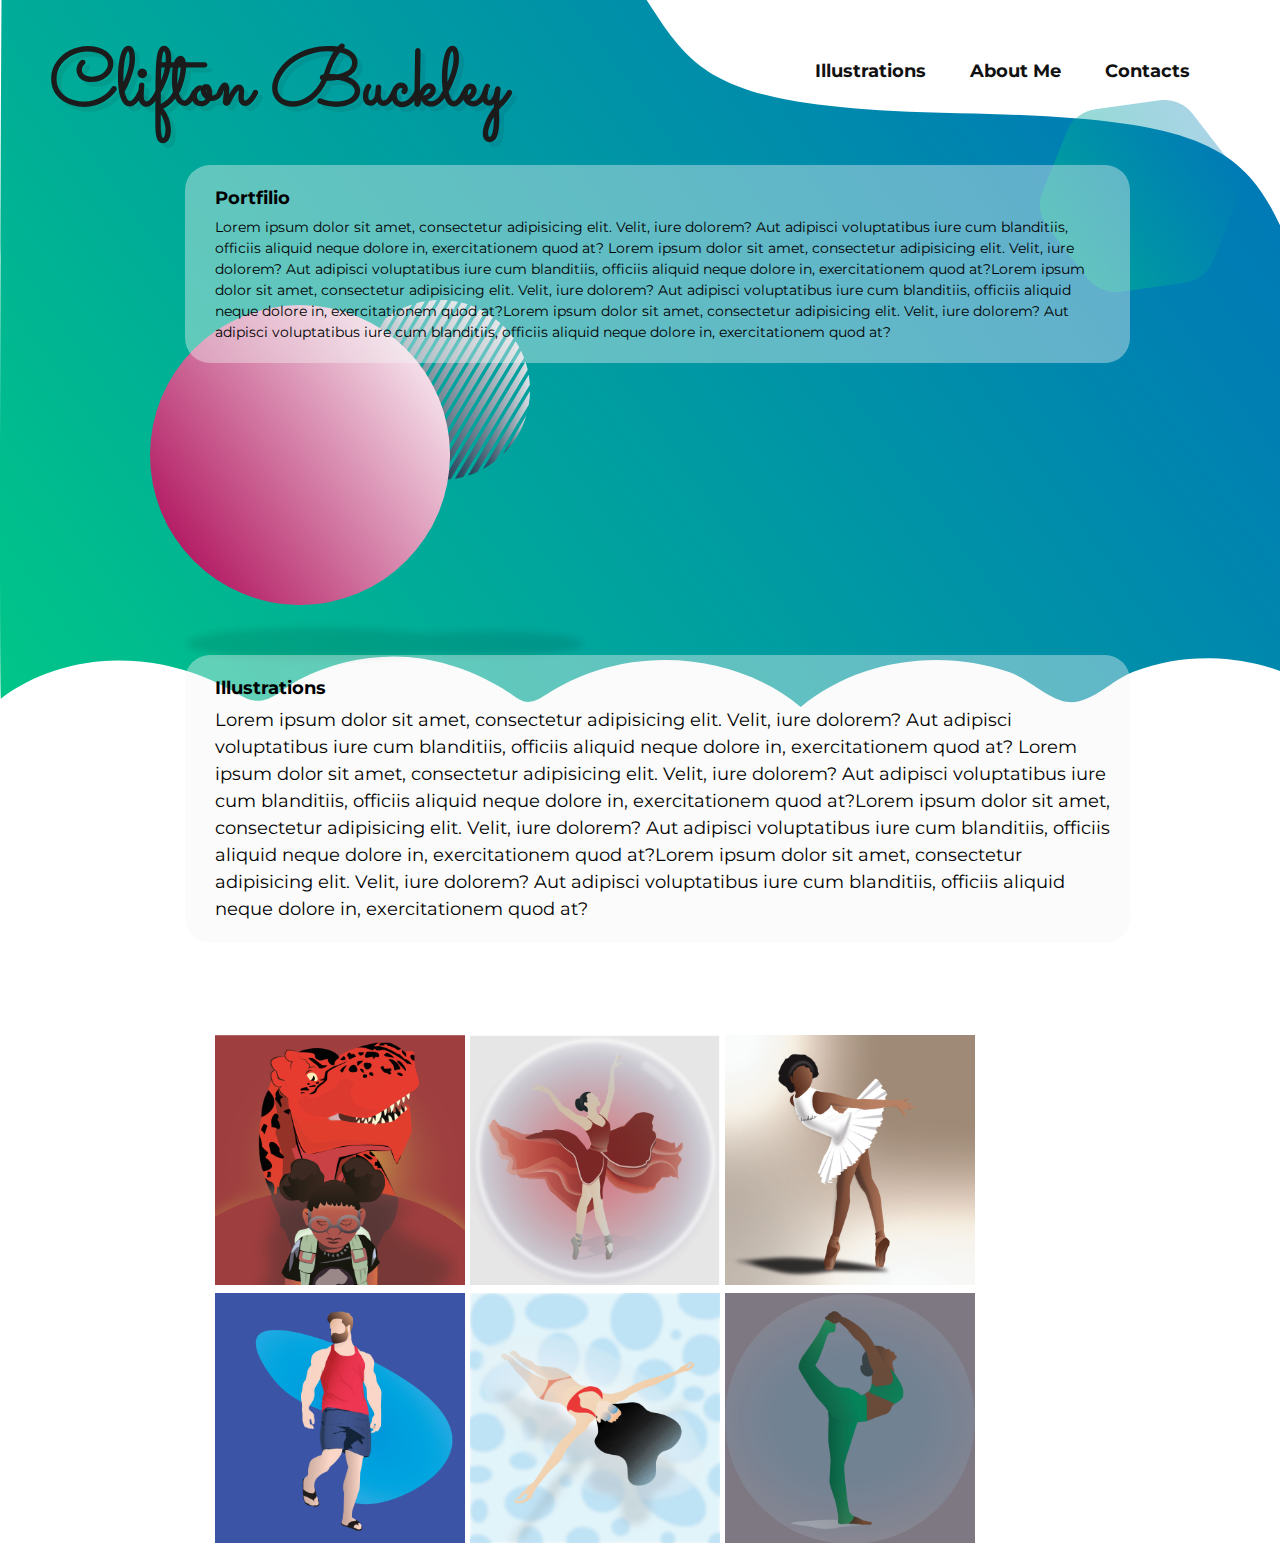
<file: index.html>
<html lang="en">
<head>
    <meta charset="UTF-8">
    <meta http-equiv="X-UA-Compatible" content="IE=edge">
    <meta name="viewport" content="width=device-width, initial-scale=1.0">
    <link rel="stylesheet" href="style-01.css">
    <script src="https://ajax.googleapis.com/ajax/libs/jquery/3.6.1/jquery.min.js"></script>
    <title>Clifton Buckley | Portfolio</title>
</head>


<body>
<section class="logo">
    <h2>Clifton Buckley</h2>
</section>
   
<div class="menu">
    <ul>
        <li><a href="#illustrations">Illustrations</a></li>
        <li><a href="#">About Me</a></li>
        <li><a href="#">Contacts</a></li>
    </ul>
</div>
    <img src="images/17.svg" class="hexgon" id="hexgon">
    <img src="images/18.svg" class="purple-circle" id="purple-circle">
    <img src="images/19.svg" class="line-circle" id="line-circle">
    <img src="images/20.svg" class="shadow" id="shadow"> 
    <img src="images/21.svg" class="bg" id="bg">

<article class="text">
    <h1 class="h1-text">Portfilio</h1>
    <p>Lorem ipsum dolor sit amet, consectetur adipisicing elit. Velit, iure dolorem? 
        Aut adipisci voluptatibus iure cum blanditiis, officiis aliquid neque dolore in, 
        exercitationem quod at? Lorem ipsum dolor sit amet, consectetur adipisicing elit. Velit, iure dolorem? 
        Aut adipisci voluptatibus iure cum blanditiis, officiis aliquid neque dolore in, 
        exercitationem quod at?Lorem ipsum dolor sit amet, consectetur adipisicing elit. Velit, iure dolorem? 
        Aut adipisci voluptatibus iure cum blanditiis, officiis aliquid neque dolore in, 
        exercitationem quod at?Lorem ipsum dolor sit amet, consectetur adipisicing elit. Velit, iure dolorem? 
        Aut adipisci voluptatibus iure cum blanditiis, officiis aliquid neque dolore in, 
        exercitationem quod at?</p>
</article>

<!-- Bookmarker -->
<div class="illustrations">

    <article class="text-2">
        <h1 class="h1-text" id="illustrations">Illustrations</h1>
        <p>Lorem ipsum dolor sit amet, consectetur adipisicing elit. Velit, iure dolorem? 
        Aut adipisci voluptatibus iure cum blanditiis, officiis aliquid neque dolore in, 
        exercitationem quod at? Lorem ipsum dolor sit amet, consectetur adipisicing elit. Velit, iure dolorem? 
        Aut adipisci voluptatibus iure cum blanditiis, officiis aliquid neque dolore in, 
        exercitationem quod at?Lorem ipsum dolor sit amet, consectetur adipisicing elit. Velit, iure dolorem? 
        Aut adipisci voluptatibus iure cum blanditiis, officiis aliquid neque dolore in, 
        exercitationem quod at?Lorem ipsum dolor sit amet, consectetur adipisicing elit. Velit, iure dolorem? 
        Aut adipisci voluptatibus iure cum blanditiis, officiis aliquid neque dolore in, 
        exercitationem quod at?</p>
        
    <div class="row">
        <div class="column-1">
            <img src="images/Moon-Girl-&-Devil-Dinosaur.jpg">
            <img src="images/crystal-ball-ballerina.jpg">
            <img src="images/chocolate-ballernia.jpg">
            <img src="images/preworkout.jpg">
            <img src="images/the-swimmer.jpg">
            <img src="images/yoga_pose.jpg">
        </div>
    </div> 
    </article>
</div>
</body>
</html>
</file>
<file: style-01.css>
/* Font */
@import url('https://fonts.googleapis.com/css2?family=Sacramento&display=swap');
@import url('https://fonts.googleapis.com/css2?family=Montserrat:ital,wght@0,100;0,400;0,500;0,700;1,400&display=swap');
* {
    margin: 0;
    padding: 0;
}

.bg {
    z-index: -5;
    position: absolute;
    width: 100%;
}

.hexgon {
    position: absolute;
    z-index: -2;
    width: 200px;
    top: 100px;
    right: 40px;
}

.purple-circle {
    position: absolute;
    width: 300px;
    top: 305px;
    left: 150px;
}

.line-circle {
    z-index: -1;
    position: absolute;
    width: 180px;
    top: 300px;
    left: 350px;
}

.shadow {
    z-index: -2;
    position: absolute;
    width: 450px;
    top: 600px;
    left: 160px;
}

.logo h2 {
    position: absolute;
    z-index: 2;
    font-family: 'Sacramento', cursive;
    text-shadow: rgba(0, 0, 0, 0.065) 5px 5px;
    font-size: 80px;
    color: #1b1b1b; 
    top: 30px;
    left: 50px;
}

.text {
    position: absolute;
    margin: 5px 150px 5px 5px; 
    padding: 20px 20px 20px 30px;
    color: #000;
    background-color: rgba(245, 245, 245, 0.398);
    border: 25px 25px 25px 25px;
    border-radius: 25px;
    font-family: 'Montserrat', sans-serif;
    font-weight: normal;
    line-height: 1.5;
    font-size: 14px;
    top: 160px;
    left: 180px;
    text-align: left;
}

.h1-text {
    position: relative;
    padding: 0px 0px 5px 0px;
    font-family: 'Montserrat', sans-serif;
    font-weight: bold;
    font-size: 18px;
}



.text-2 {
    position: absolute;
    margin: 5px 150px 5px 5px;
    padding: 20px 20px 20px 30px;
    color: #000;
    background-color: rgba(245, 245, 245, 0.398);
    border: 25px 25px 25px 25px;
    border-radius: 25px;
    font-family: 'Montserrat', sans-serif;
    font-weight: normal;
    line-height: 1.5;
    font-size: 18px;
    top: 650px;
    left: 180px;
}


.menu {
    position: absolute;
    top: 50px;
    right: 70px;
}

.menu ul {
    position: relative;
    list-style-type: none;
}

.menu ul li {
    display: inline;

}

.menu ul li a {
    display: inline-block;
    text-decoration: none;
    font-weight: bold;
    font-size: 18px;
    padding: 10px 20px;
    font-family: 'Montserrat', sans-serif; 
    color: #111;
    transition: all .3s ease-in-out;
}

.menu ul li a:hover {
    transform: rotate(-20deg);
    color: #000;
    background: rgba(222, 55, 203, 0.722);
    border: 20px;
    border-radius: 50px;
    font-size: 150%;
    cursor: pointer;
    box-shadow: rgba(0, 0, 0, 0.065) 3px 3px;
    
}

/* Illustrations Grid */


.row {
    position: absolute;
    display: flex;
    flex-wrap: wrap;
    top: 380px;
    
}

.column-1 img {
    position: relative;
    width: 250px;
}

@media screen and (max-width: 1000px) {
* {
    margin: 0;
    padding: 0;
}

.bg {
display: none;
}

.hexgon {
display: none;
}

.purple-circle {
display: none;
}

.line-circle {
display: none;
}

.shadow {
display: none;
}

.logo h2 {
    position: absolute;
    z-index: 2;
    font-family: 'Sacramento', cursive;
    text-shadow: rgba(0, 0, 0, 0.065) 5px 5px;
    font-size: 50px;
    color: #1b1b1b; 
    top: 30px;
    left: 30px;
}

.text {
    position: absolute;
    margin: 5px; 
    padding: 10px 20px 20px 20px;
    color: #000;
    background-color: rgba(133, 171, 233, 0.398);
    border: 25px 25px 25px 25px;
    border-radius: 25px;
    font-family: 'Montserrat', sans-serif;
    font-weight: normal;
    line-height: 1.5;
    font-size: 12px;
    top: 150px;
    left: 10px;
    text-align: left;
}

.h1-text {
    position: relative;
    padding: 0px 0px 5px 0px;
    font-family: 'Montserrat', sans-serif;
    font-weight: bold;
    font-size: 18px;
}

.text-2 {
    position: absolute;
    margin: 5px; 
    padding: 10px 20px 20px 20px;
    color: #000;
    background-color: rgba(133, 171, 233, 0.398);
    border: 25px 25px 25px 25px;
    border-radius: 25px;
    font-family: 'Montserrat', sans-serif;
    font-weight: normal;
    line-height: 1.5;
    font-size: 12px;
    top: 450px;
    left: 10px;
}

.menu {
    position: absolute;
    top: 105px;
    left: 25px;
}

.menu ul {
    position: relative;
    list-style-type: none;
}

.menu ul li {
    display: inline;

}

.menu ul li a {
    display: inline-block;
    text-decoration: none;
    font-weight: bold;
    font-size: 16px;
    padding: 10px 10px;
    font-family: 'Montserrat', sans-serif; 
    color: #111;
    transition: all .3s ease-in-out;
}

.menu ul li a:hover {
    transform: rotate(-20deg);
    color: #000;
    background: rgba(222, 55, 203, 0.722);
    border: 10px;
    border-radius: 25px;
    font-size: 110%;
}

/* Illustrations Grid */

.row {
    position: absolute;
    display: flex;
    flex-wrap: wrap;
    padding: 20px;
    top: 275px; 
}

.column-1 img {
    position: relative;
    margin: 1px;
    padding: 5px 5px 5px 5px;
    margin: 0 5px 0 0;
    width: 100px;
}

}
</file>
